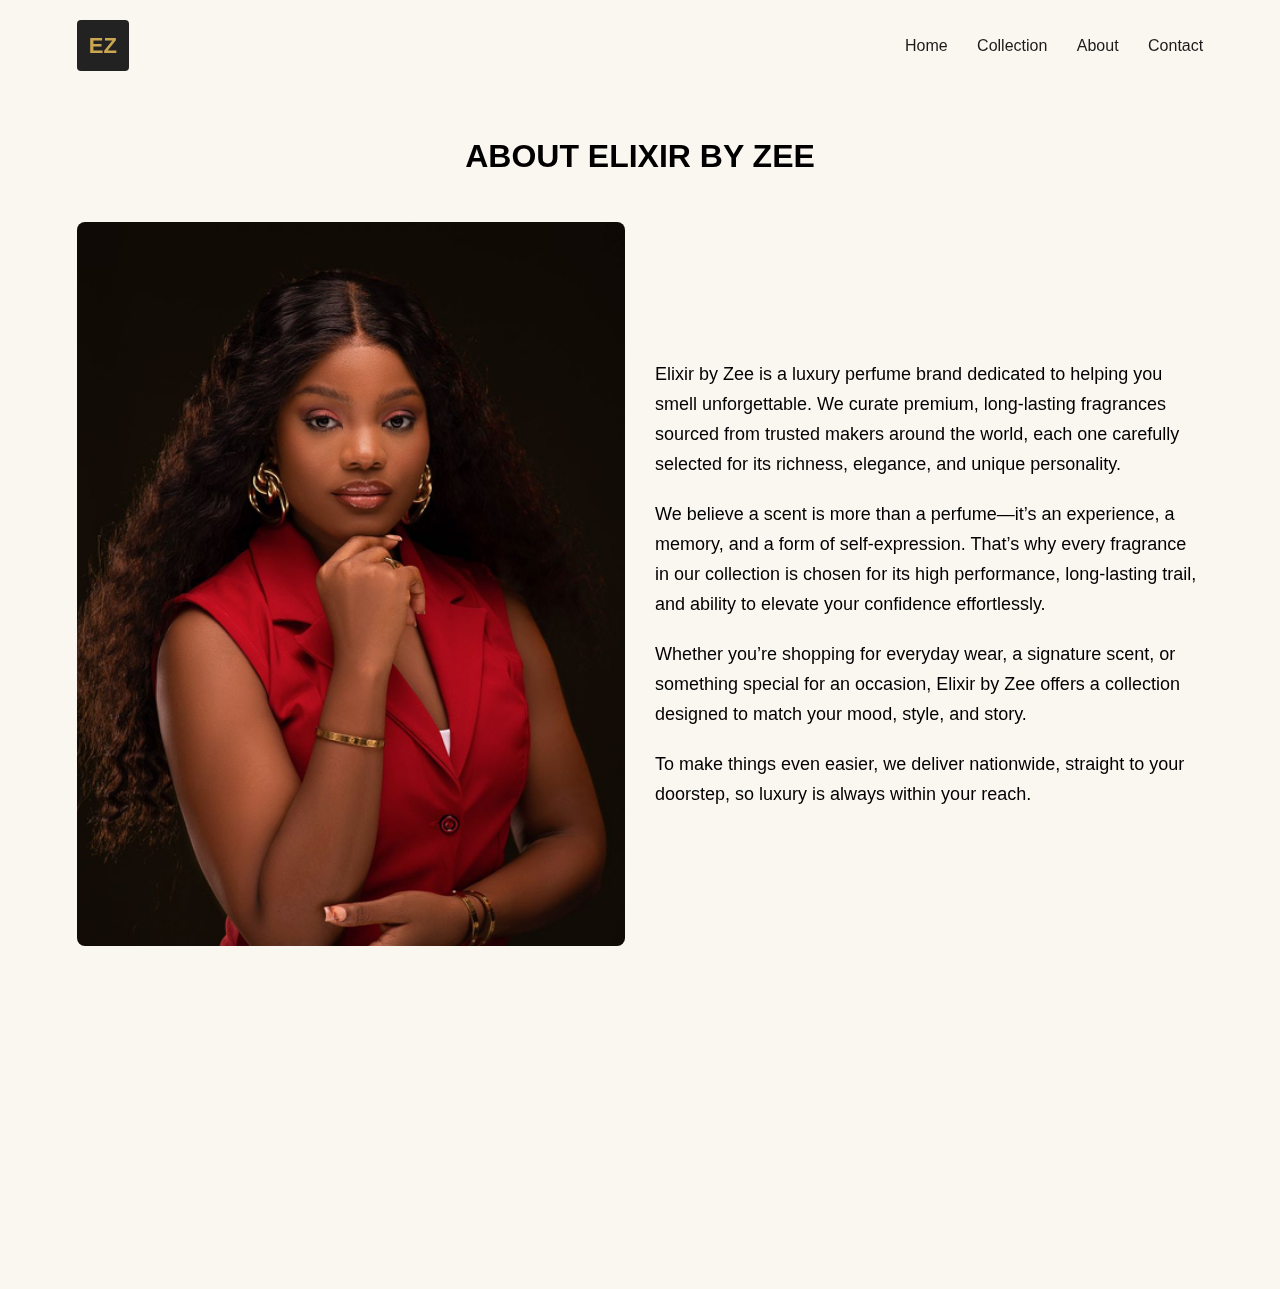
<file: about.html>
<!DOCTYPE html>
<html lang="en">
<head>
    <meta charset="UTF-8">
    <meta name="viewport" content="width=device-width, initial-scale=1.0">
    <title>About Elixir By Zee</title>
    <link rel="stylesheet" href="about.css">
</head>
<body>


<header class="navbar reveal">
        <div class="logo">EZ</div>
        <nav>
            <a href="./index.html">Home</a>
            <a href="./collection.html">Collection</a>
            <a href="./about.html">About</a>
            <a href="./contact.html">Contact</a>
        </nav>
</header>


<section class="about-section  reveal stagger">
    <h1>ABOUT ELIXIR BY ZEE</h1>

    <div class="about-container">
        <div class="about-image">
            <img src="./images/ifyweb 1.png" alt="Founder Image">
        </div>

        <div class="about-text">
            <p>Elixir by Zee is a luxury perfume brand dedicated to helping you smell unforgettable. We curate premium, long-lasting fragrances sourced from trusted makers around the world, each one carefully selected for its richness, elegance, and unique personality.</p>

            <p>We believe a scent is more than a perfume—it’s an experience, a memory, and a form of self-expression. That’s why every fragrance in our collection is chosen for its high performance, long-lasting trail, and ability to elevate your confidence effortlessly.</p>

            <p>Whether you’re shopping for everyday wear, a signature scent, or something special for an occasion, Elixir by Zee offers a collection designed to match your mood, style, and story.</p>

            <p>To make things even easier, we deliver nationwide, straight to your doorstep, so luxury is always within your reach.</p>
        </div>
    </div>
</section>

<!-- <section class="second-image-section">
    <img src="./images/unsplash_2H_8WbVPRxM.png" alt="Perfume Image" class="full-width-image">
</section> -->

 <footer class="reveal">
        <h3>ELIXIRS BY ZEE</h3>
        <p>© 2023 AROMA ATELIER. All rights reserved.</p>

        <div class="socials">
            <span>Follow us on</span>
            <img src="./images/ig.svg.png" alt="instagram">
            <img src="./images/tiktok.svg.png" alt="tiktok">
        </div>
    </footer>

<script src="./index.js"></script>

</body>
</html>
</file>
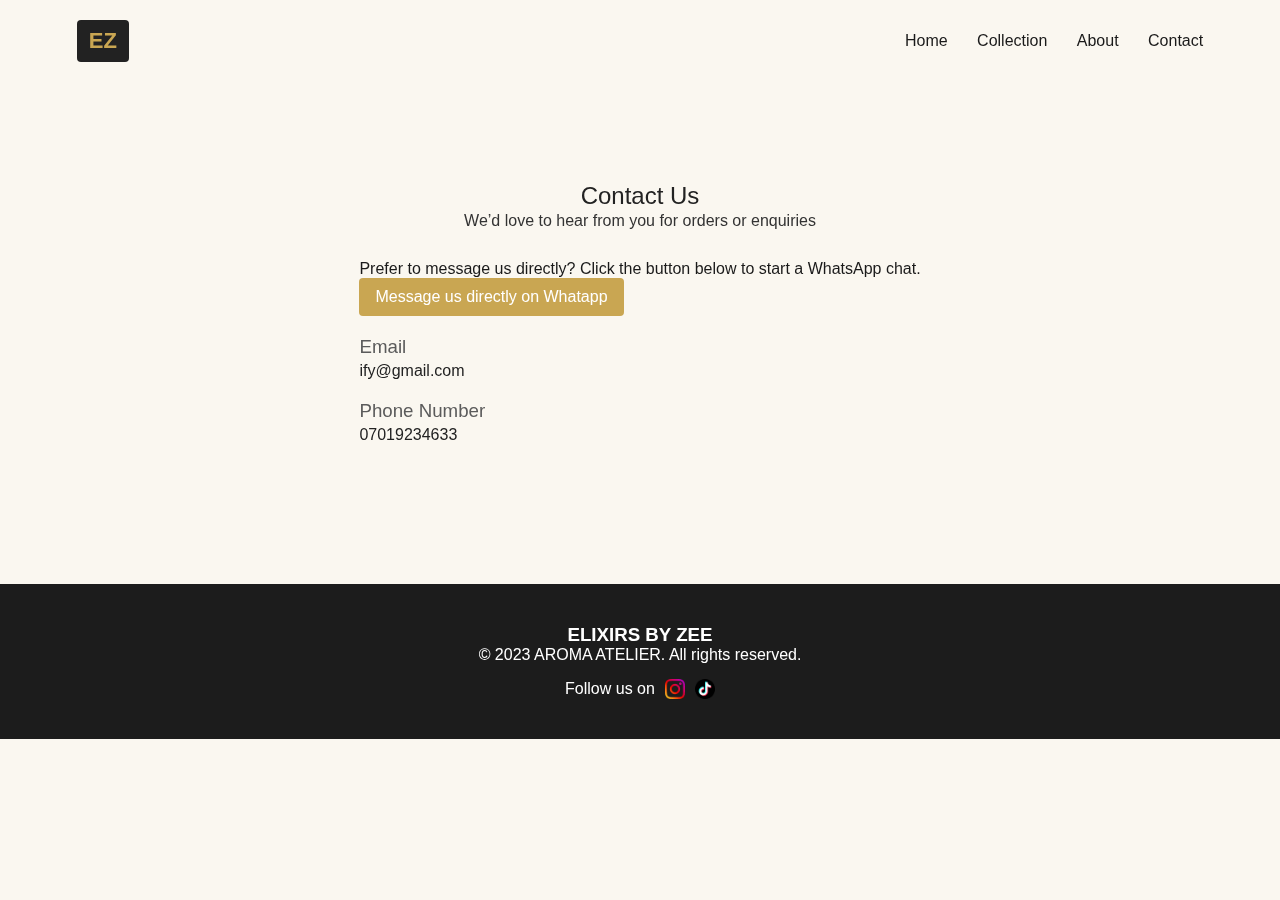
<file: contact.html>
<!DOCTYPE html>
<html lang="en">
<head>
  <meta charset="UTF-8">
  <meta name="viewport" content="width=device-width, initial-scale=1.0">
  <title>contact page</title>
  <link rel="stylesheet" href="contact.css">
</head>
<body>
   <header class="navbar reveal">
        <div class="logo">EZ</div>
        <nav>
            <a href="./index.html">Home</a>
            <a href="./collection.html">Collection</a>
            <a href="./about.html">About</a>
            <a href="./contact.html">Contact</a> 
        </nav>
    </header>

    <section class="contact-section reveal">
      <div class="description-container">
           <h2>Contact Us</h2>
           <p>We’d love to hear from you for orders or enquiries</p>
      </div>
      <div>
        <p>Prefer to message us directly? Click the button below to start a WhatsApp chat.</p>

        <div class="message">
          <a href="https://wa.me /2347019236731"> Message us directly on Whatapp</a> 
          <div class="adress">
            <h3>email</h3>
            <p>ify@gmail.com</p>
          </div>
          <div class="adress">
            <h3>phone number</h3>
            <p>07019234633</p>
          </div>
        </div>
      </div>
    </section>



    <footer class="reveal">
        <h3>ELIXIRS BY ZEE</h3>
        <p>© 2023 AROMA ATELIER. All rights reserved.</p>

        <div class="socials">
            <span>Follow us on</span>
            <img src="./images/ig.svg.png" alt="instagram">
            <img src="./images/tiktok.svg.png" alt="tiktok">
        </div>
    </footer>

    <script src="./index.js"></script>
</body>
</html>
</file>
<file: about.css>
/* About Page CSS */

* {
  margin: 0;
  padding: 0;
  box-sizing: border-box;
}

body {
  font-family: Arial, sans-serif;
  background: #FAF7F0;
  color: #000000;
  line-height: 1.6;
}


/* NAVBAR */
.navbar {
    display: flex;
    justify-content: space-between;
    align-items: center;
    padding: 20px 6%;
    position: sticky;
    top: 0;
    z-index: 999;
    background-color: #FAF7F0;
}

.navbar .logo {
  background-color: #222;
    font-size: 22px;
    font-weight: 700;
    color: #c9a652;
    border-radius: 4px;
    padding: 8px 12px;
}

.navbar nav a, .mobile-menu a {
    margin-left: 25px;
    text-decoration: none;
    color: #1a1a1a;
    font-weight: 500;
    transition: color 0.3s;
}

.navbar nav a:hover,
 .navbar nav a:focus,.navbar nav a.active,.mobile-menu a.active, .mobile-menu a:hover{
  color: #c9a652;
}
.mobile-menu {
 
  display: none;
  flex-direction: column;
  background: white;
  position: absolute;
  top: 0;
  right: 0;
  width: 100%;
  padding: 20px;
  gap: 20px;
  box-shadow: 0 5px 15px rgba(0,0,0,0.1);
  color: black;
}

.mobile-menu.active {
  display: flex; /* shown when toggled */
}
.menu-icon {
    font-size: 28px;
    cursor: pointer;
     display:none; 
}



.about-container {
  
  width: 100%;
  /* max-width: 1200px; */
  /* margin: 0 auto; */
  padding: 40px 0px;
  display: flex;
  flex-wrap: wrap;
  align-items:center;
   justify-content: space-between;
   gap: 30px;
}

.about-section {
  
  display: flex;
  flex-direction: column;
   /* gap: 40px; */ 
  padding: 40px 6%;
}
.about-section h1 {
  text-align: center;
}

.about-text{
 display: flex;
 flex-direction: column;
 gap: 20px;
}


.about-text p {
  font-size: 18px;
  line-height: 30px;
  
}

.about-image img {
  width: 100%;
  border-radius: 8px;
}
.second-image-section{
  width: 100%;
}
.second-image-section img{
  width: 100%;
}

footer {
   background-color: #1c1c1c;
    text-align: center;
    padding: 40px 0;
    margin-top: 40px;
    color: #fff;

}
.footer p{
  color:#EAEAEA
}
.socials{
  display: inline-flex;
  align-items: center;
  justify-content: center;
  margin-top: 15px;
}
.socials img {
  
    width: 20px;
    margin-left: 10px}

/* Responsive Design */
@media (min-width: 1000px) {
  .about-content {
    flex-direction: row;
    justify-content: space-between;
    align-items: center;
  }

  .about-text {
    flex: 1;
    font-size: 16px;
  }
  

  .about-image {
    flex: 1;
    display: flex;
    justify-content: center;
  } 
}

@media (max-width:600px){
    .navbar nav {
        display: none;
    }
    .nav-links {
        display: none;
    }

    /* Show mobile hamburger */
    .menu-icon {
        display: block;
    }
    .mobile-menu {
         position: absolute;
        top: 70px;
        right: 0;
        width: 100%;
         background-color: #FAF7F0;
        z-index:2000;
    }
}

.reveal {
    opacity: 0;
    transform: translateY(50px) scale(0.97);
    transition:
        opacity 1.2s ease-out,
        transform 1.2s cubic-bezier(0.17, 0.55, 0.55, 1);
    will-change: opacity, transform;
}

.reveal.active {
    opacity: 1;
    transform: translateY(0) scale(1);
}

/* Stagger animation for items inside grids */
.reveal.stagger:nth-child(1) { transition-delay: 0.1s; }
.reveal.stagger:nth-child(2) { transition-delay: 0.25s; }
.reveal.stagger:nth-child(3) { transition-delay: 0.4s; }
.reveal.stagger:nth-child(4) { transition-delay: 0.55s; }
</file>
<file: contact.css>
* {
    margin: 0;
    padding: 0;
    box-sizing: border-box;
}
body{
  font-family: "Poppins", sans-serif;
  background-color: #FAF7F0;
    color: #1a1a1a;
}

.navbar {
    display: flex;
    justify-content: space-between;
    align-items: center;
    padding: 20px 6%;
    position: sticky;
    top: 0;
    z-index: 999;
    background-color: #FAF7F0;
}

.navbar .logo {
  background-color: #222;
    font-size: 22px;
    font-weight: 700;
    color: #c9a652;
    border-radius: 4px;
    padding: 8px 12px;
}

.navbar nav a, .mobile-menu a {
    margin-left: 25px;
    text-decoration: none;
    color: #1a1a1a;
    font-weight: 500;
    transition: color 0.3s;
}
.navbar nav a:hover, .navbar nav a:focus, .navbar nav a.active,.mobile-menu.active, .mobile-menu a:hover{
  color: #c9a652;
}
.mobile-menu {
  display: none;
  flex-direction: column;
  background: white;
  position: absolute;
  top: 0;
  right: 0;
  width: 100%;
  padding: 20px;
  gap: 20px;
  box-shadow: 0 5px 15px rgba(0,0,0,0.1);
}
.mobile-menu.active {
  display: flex; /* shown when toggled */
}
.menu-icon {
    font-size: 28px;
    cursor: pointer;
    display: none;
}

.contact-section{
  width: 100%;
  padding: 100px 6%;
  display: flex;
  flex-direction: column;
  align-items: center;
  row-gap: 30px;
  background-color: #FAF7F0;
}
.description-container{
  text-align: center;
}
.description-container h2{
  color: #222;
  font-weight: 500;
  
}
.description-container p{
  color:#333;
  font-size:16px;
  margin-top: 2px;
}
.contact-form{
  width: 100%;
  max-width: 600px;
  display: flex;
  flex-direction: column;
  border: 1px solid #8C7853;
  padding: 20px;
  border-radius: 8px;
  row-gap: 30px;
}
.contact-form p{
  font-size: 16px;
  color: #222;
}
.message{
  width: 100%;
  display: flex;
  flex-direction: column;
  row-gap: 20px;

}

.message a{
  text-decoration: none;
  background-color: #c9a652;
  color: #fff;
  padding: 10px 16px;
  width: fit-content;
  border-radius: 4px;
  font-weight: 500;
  transition: all 0.3s;
}

.message a:hover{
  background-color: #8C7853;
}

.adress{
  display:flex;
  flex-direction: column;
  row-gap: 4px;
  
}
.adress h3{
  color: #5b5b5b;
  font-weight: 500;
  text-transform: capitalize;
}
.adress p{
  color: #222;
}





footer {
   background-color: #1c1c1c;
    text-align: center;
    padding: 40px 0;
    margin-top: 40px;
    color: #fff;

}
.footer p{
  color:#EAEAEA
}
.socials{
  display: inline-flex;
  align-items: center;
  justify-content: center;
  margin-top: 15px;
}
.socials img {
  
    width: 20px;
    margin-left: 10px;
}

@media (max-width: 600px) {

    .navbar nav {
        display: none;
    }

    .nav-links {
        display: none;
    }

    /* Show mobile hamburger */
    .menu-icon {
        display: block;
    }
    .mobile-menu {
          position: absolute;
        top: 70px;
        right: 0;
        width: 100%;
         background-color: #FAF7F0;
        z-index:2000;
    }
}




.reveal {
    opacity: 0;
    transform: translateY(50px) scale(0.97);
    transition:
        opacity 1.2s ease-out,
        transform 1.2s cubic-bezier(0.17, 0.55, 0.55, 1);
    will-change: opacity, transform;
}

.reveal.active {
    opacity: 1;
    transform: translateY(0) scale(1);
}

/* Stagger animation for items inside grids */
.reveal.stagger:nth-child(1) { transition-delay: 0.1s; }
.reveal.stagger:nth-child(2) { transition-delay: 0.25s; }
.reveal.stagger:nth-child(3) { transition-delay: 0.4s; }
.reveal.stagger:nth-child(4) { transition-delay: 0.55s; }
</file>
